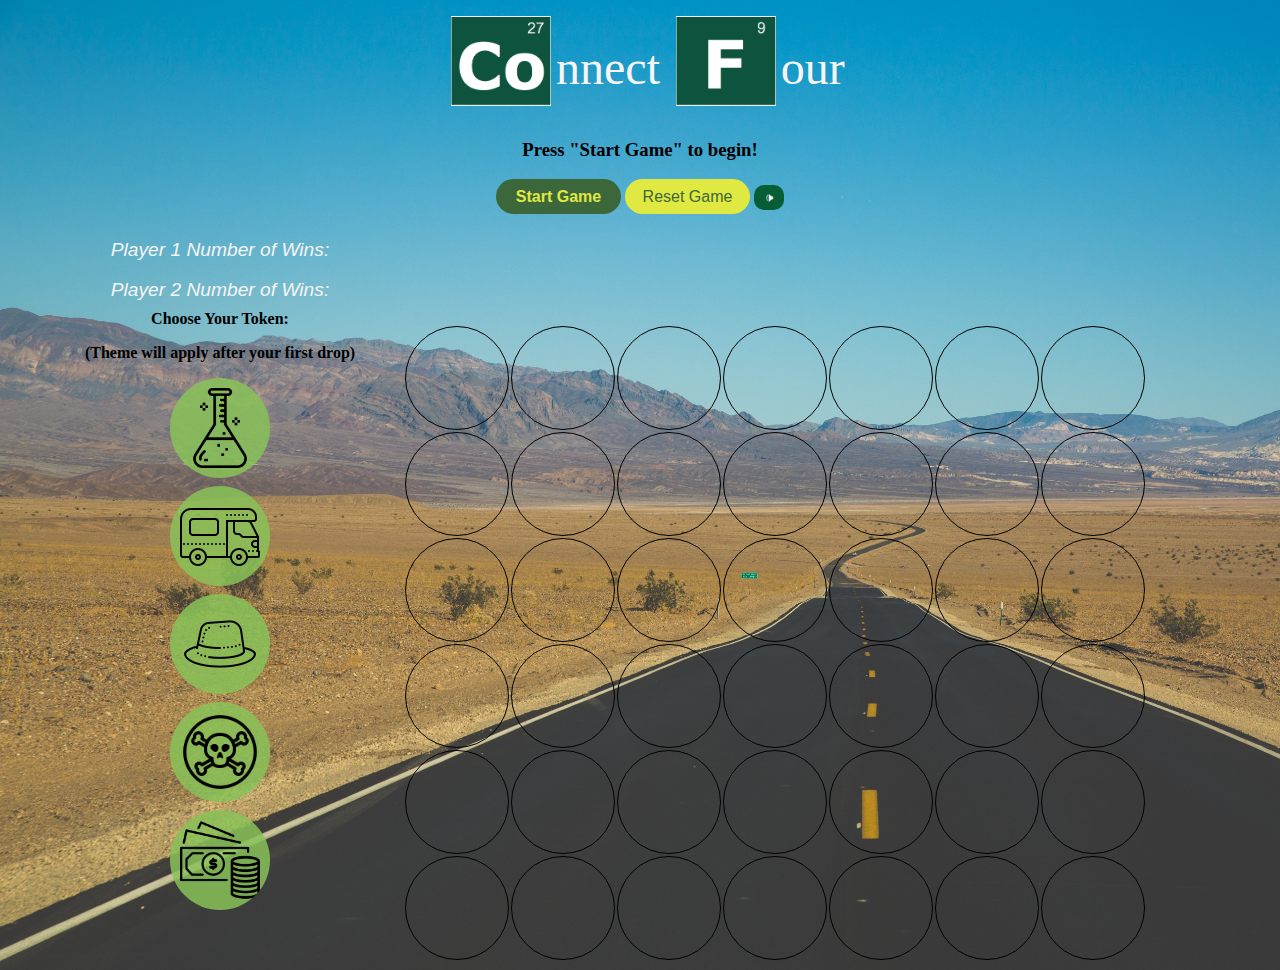
<file: index.html>
<!DOCTYPE html>
<html lang="en">
<head>
  <meta charset="UTF-8">
  <meta name="viewport" content="width=device-width, initial-scale=1.0">
  <meta http-equiv="X-UA-Compatible" content="ie=edge">
  <link href="style.css" rel="stylesheet" />
  <title>Connect 4</title>
</head>

<body>
  <div class="modal hidden">
    <div class="modal-text">
      <span class="close">&times;</span>
      <button class="restart">Play Again</button>
      <div class="congrats"></div>
    </div>
  </div>
  <div class="modal-draw hidden">
    <div class="modal-text">
      <button class="restart-draw">Play Again</button>
      <div class="draw"></div>
    </div>
  </div>
  <header>
    <div class="theme-title">
      <div class="title-1"></div>
      <p>nnect</p>
      <div class="title-2"></div>
      <p>our</p>
    </div>
    <h3>Press "Start Game" to begin!</h3>
    <button id="startGame">Start Game</button>
    <button id="resetGame">Reset Game</button>
    <button id="music">&#128361;</button>
  </header>
  <main>
    <aside class="game-stats">
      <div id="gameInfo"></div>
      <div id="p1Wins">Player 1 Number of Wins:</div>
      <div id="p2Wins">Player 2 Number of Wins:</div>
      <p id="token1">Choose Your Token:</p>
      <p id="token2">(Theme will apply after your first drop)</p>
      <div class="choose-token icon-1"></div>
      <div class="choose-token icon-2"></div>
      <div class="choose-token icon-3"></div>
      <div class="choose-token icon-4"></div>
      <div class="choose-token icon-5"></div>
    </aside>
      <audio loop id="theme">
        <source src="audio/Breaking Bad Theme.mp3" type="audio/mpeg">
        Your browser does not support the audio element.
      </audio>
    <table>
     <thead>
          <th class="col-0"></th>
          <th class="col-1"></th>
          <th class="col-2"></th>
          <th class="col-3"></th>
          <th class="col-4"></th>
          <th class="col-5"></th>
          <th class="col-6"></th>
        </thead>
      <tbody>
        <!--Row #1-->
        <tr>
          <td id="td00"></td>
          <td id="td01"></td>
          <td id="td02"></td>
          <td id="td03"></td>
          <td id="td04"></td>
          <td id="td05"></td>
          <td id="td06"></td>
        </tr>
        <!--Row #2-->
        <tr>
          <td id="td10"></td>
          <td id="td11"></td>
          <td id="td12"></td>
          <td id="td13"></td>
          <td id="td14"></td>
          <td id="td15"></td>
          <td id="td16"></td>
        </tr>
        <!--Row #3-->
        <tr>
          <td id="td20"></td>
          <td id="td21"></td>
          <td id="td22"></td>
          <td id="td23"></td>
          <td id="td24"></td>
          <td id="td25"></td>
          <td id="td26"></td>
        </tr>
        <!--Row #4-->
        <tr>
          <td id="td30"></td>
          <td id="td31"></td>
          <td id="td32"></td>
          <td id="td33"></td>
          <td id="td34"></td>
          <td id="td35"></td>
          <td id="td36"></td>
        </tr>
        <!--Row #5-->
        <tr>
          <td id="td40"></td>
          <td id="td41"></td>
          <td id="td42"></td>
          <td id="td43"></td>
          <td id="td44"></td>
          <td id="td45"></td>
          <td id="td46"></td>
        </tr>
        <!--Row #6-->
        <tr>
          <td id="td50"></td>
          <td id="td51"></td>
          <td id="td52"></td>
          <td id="td53"></td>
          <td id="td54"></td>
          <td id="td55"></td>
          <td id="td56"></td>
        </tr>
      </tbody>
    </table>
  </main>
  <script src="script.js"></script>
</body>
</html>
</file>
<file: style.css>
body {
  max-width: 100vw;
  margin: 0;
  background-image: url('images/pablo-garcia-saldana-6WysHvxpQEQ-unsplash.jpg');
  background-size: cover;
  background-repeat: no-repeat;
}

h1 {
  color: whitesmoke;
}

table {
  margin: .5rem 3rem;
}

tr, td, tbody {
  border: 1px solid #000;
  border-radius: 50%;
  height: 100px;
  width: 100px;
}

#gameInfo {
  font-size: 1.75rem;
}

.tdElement {
  height: 100px;
  width: 100px;
  border-radius: 50%;
  margin: 0 auto;
  display: block;
}

th:hover {
  background-image: url('images/arrow.png');
  background-size: contain;
  background-repeat: no-repeat;
}

#startGame {
  font-size: 1rem;
  font-weight: bold;
  height: 35px;
  width: 125px;
  border-radius: 20px;
  border: none;
  background-color: rgb(60, 103, 58);
  color: rgb(224, 233, 66);
}

#startGame:hover {
  cursor: pointer;
  background-color: rgb(36, 58, 35);
}

#startGame:active {
  transform: translateY(5px);
}

#startGame:disabled {
  color: grey;
  cursor: initial;
}

#startGame:disabled:hover {
  background-color: rgb(60, 103, 58);
  cursor: initial;
}

#resetGame {
  font-size: 1rem;
  height: 35px;
  width: 125px;
  border-radius: 20px;
  border: none;
  background-color: rgb(224, 233, 66);
  color: rgb(60, 103, 58);
}

#resetGame:hover {
  cursor: pointer;
  background-color: rgb(126, 131, 35);
}

#resetGame:active {
  transform: translateY(5px);
}

#music {
  height: 25px;
  width: 30px;
  border-radius: 10px;
  border: none;
  background-color: rgb(6, 94, 54);
  color: white;
}

#music:hover {
  cursor: pointer;
  background-color: rgb(188, 194, 191);
}

#music:active {
  transform: translateY(5px);
}

#p1Wins, #p2Wins {
  font-style: italic;
}

.modal, .modal-draw {
  position: fixed;
  display: flex;
  justify-content: center;
  margin: 0;
  height: 100%;
  width: 100%;
  background-color: rgba(27, 29, 25, 0.637)
}

.modal-text {
  display: flex;
  justify-content: center;
  flex-direction: column;
  align-items: center;
  color: white;
}

.modal-text>div {
  text-align: center;
  font-size: 3rem;
  position: relative;
  top: 50px;
}

.close {
  font-size: 5rem;
  font-weight: bolder;
  color: #fff;
}

.close:hover {
  cursor: pointer;
  color: #aaa;
}

.close:active {
  transform: translateY(5px);
}

.restart, .restart-draw {
  height: 25px;
  width: 100px;
  border-radius: 10px;
  border: none;
  background-color: dodgerblue;
  color: white;
}

.restart:hover {
  cursor: pointer;
  background-color: blue;
}

.restart:active {
  transform: translateY(5px);
}

.fall-5 {
  animation-name: fall-animation-5;
  animation-duration: 500ms;
}

.fall-4 {
  animation-name: fall-animation-4;
  animation-duration: 500ms;
}

.fall-3 {
  animation-name: fall-animation-3;
  animation-duration: 500ms;
}

.fall-2 {
  animation-name: fall-animation-2;
  animation-duration: 500ms;
}

.fall-1 {
  animation-name: fall-animation-1;
  animation-duration: 500ms;
}

.fall-0 {
  animation-name: fall-animation-0;
  animation-duration: 500ms;
}

@keyframes fall-animation-5 {
  from {
    transform: translateY(-500px);
  }
  to {
    transform: translateY(0);
  }
}

@keyframes fall-animation-4 {
  from {
    transform: translateY(-400px);
  }
  to {
    transform: translateY(0);
  }
}

@keyframes fall-animation-3 {
  from {
    transform: translateY(-300px);
  }
  to {
    transform: translateY(0);
  }
}

@keyframes fall-animation-2 {
  from {
    transform: translateY(-200px);
  }
  to {
    transform: translateY(0);
  }
}

@keyframes fall-animation-1 {
  from {
    transform: translateY(-100px);
  }
  to {
    transform: translateY(0);
  }
}

@keyframes fall-animation-0 {
  from {
    transform: translateY(0);
  }
  to {
    transform: translateY(0);
  }
}

.player1 {
  background-color: rgb(66, 151, 62);
  /* background-image: url('images/money.png');
  background-size: 80%;
  background-repeat: no-repeat;
  background-position: center; */
}

.player2 {
  background-color: rgb(224, 233, 66);
  /* background-image: url('images/beaker.png');
  background-size: 80%;
  background-repeat: no-repeat;
  background-position: center; */
}

/* -------------- */

.theme-title {
  display: flex;
  height: 120px;
  justify-content: center;
}

.theme-title p {
  color: whitesmoke;
  font-size: 3rem;
  margin-top: 2.5rem;
}

.title-1 {
  background-image: url('images/co.png');
  background-size: cover;
  background-position: center;
  background-repeat: no-repeat;
  height: 90px;
  width: 100px;
  margin: 1rem;
  margin-right: .3rem;
}

.title-2 {
  background-image: url('images/F.png');
  background-size: cover;
  background-position: center;
  background-repeat: no-repeat;
  height: 90px;
  width: 100px;
  margin: 1rem;
  margin-right: .3rem;
}

.gameStats {
  display: flex;
  width: 100%;
}

main {
  display: flex;
  justify-content: center;
}

.choose-token {
  /* margin: auto; */
  height: 100px;
  width: 100px;
  margin: auto;
  margin-top: .5rem;
  background-repeat: no-repeat;
  background-position: center;
  background-size: 5rem;
  border-radius: 50%;
  background-color: rgba(136, 194, 88, 0.842)
}

.icon-1 {
  background-image: url('images/beaker.png');
  background-size: 80%;
  background-repeat: no-repeat;
  background-position: center;
}

.icon-2 {
  background-image: url('images/icons8-camper-80.png');
  background-size: 80%;
  background-repeat: no-repeat;
  background-position: center;
}

.icon-3 {
  background-image: url('images/icons8-hat-80.png');
  background-size: 80%;
  background-repeat: no-repeat;
  background-position: center;
}

.icon-4 {
  background-image: url('images/icons8-skull-crossbones-100.png');
  background-size: 80%;
  background-repeat: no-repeat;
  background-position: center;
}

.icon-5 {
  background-image: url('images/money.png');
  background-size: 80%;
  background-repeat: no-repeat;
  background-position: center;
}

#token1, #token2 {
  color: black;
  font-weight: bold;
}

.choose-token:hover {
  background-color: rgb(7, 7, 7);
  cursor: pointer;
}

.choose-token:active {
  transform: translateY(5px);
}

#p1Wins, #p2Wins {
  margin-top: 2rem;
  color: whitesmoke;
  font-family: sans-serif;
  font-size: 1.2rem;
  line-height: 0.5rem;
}

aside {
  /* margin: 2.5rem 0 0 3.5rem; */
  text-align: center;
}

header {
  text-align: center;
}

.hidden {
  display: none;
}
</file>
